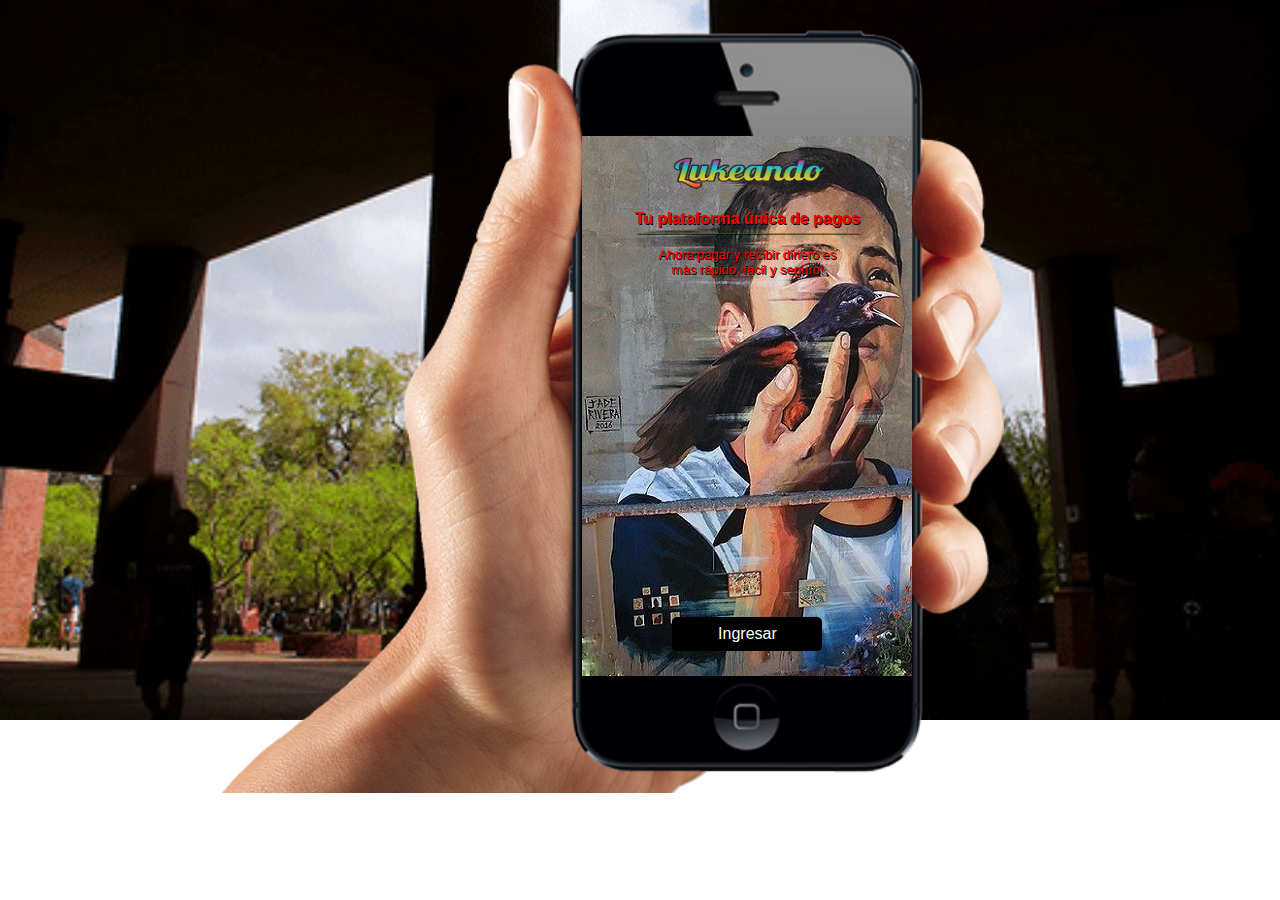
<file: src/index.html>
<!DOCTYPE html>
<html>
  <link rel="shortcut icon" type="image/x-icon" href="images/peicon.jpg">
  <head>
    <meta charset="utf-8">
    <title>Lukeando</title>
    <link rel="stylesheet" href="style.css" />
  </head>
  
  <body>
   <div id="pageCero" class="panel">
    <div id="landingPage">
      <header>
        <img src="images/lukeando_logo.png" alt="Lukeando logo" width="138" height="45;">
      </header>

      <main>
        <p class="description">Tu plataforma única de pagos<br>
        _________________________<br></p>
        <p class="message">Ahora pagar y recibir dinero es<br>
        màs rápido, fácil y seguro!</p>
      </main>

      <footer>
        <a href="typePassword.html" class="button" id="enterButton">Ingresar</a>
      </footer>
      </div>
    </div>
    
    
  </body>
</html>
</file>
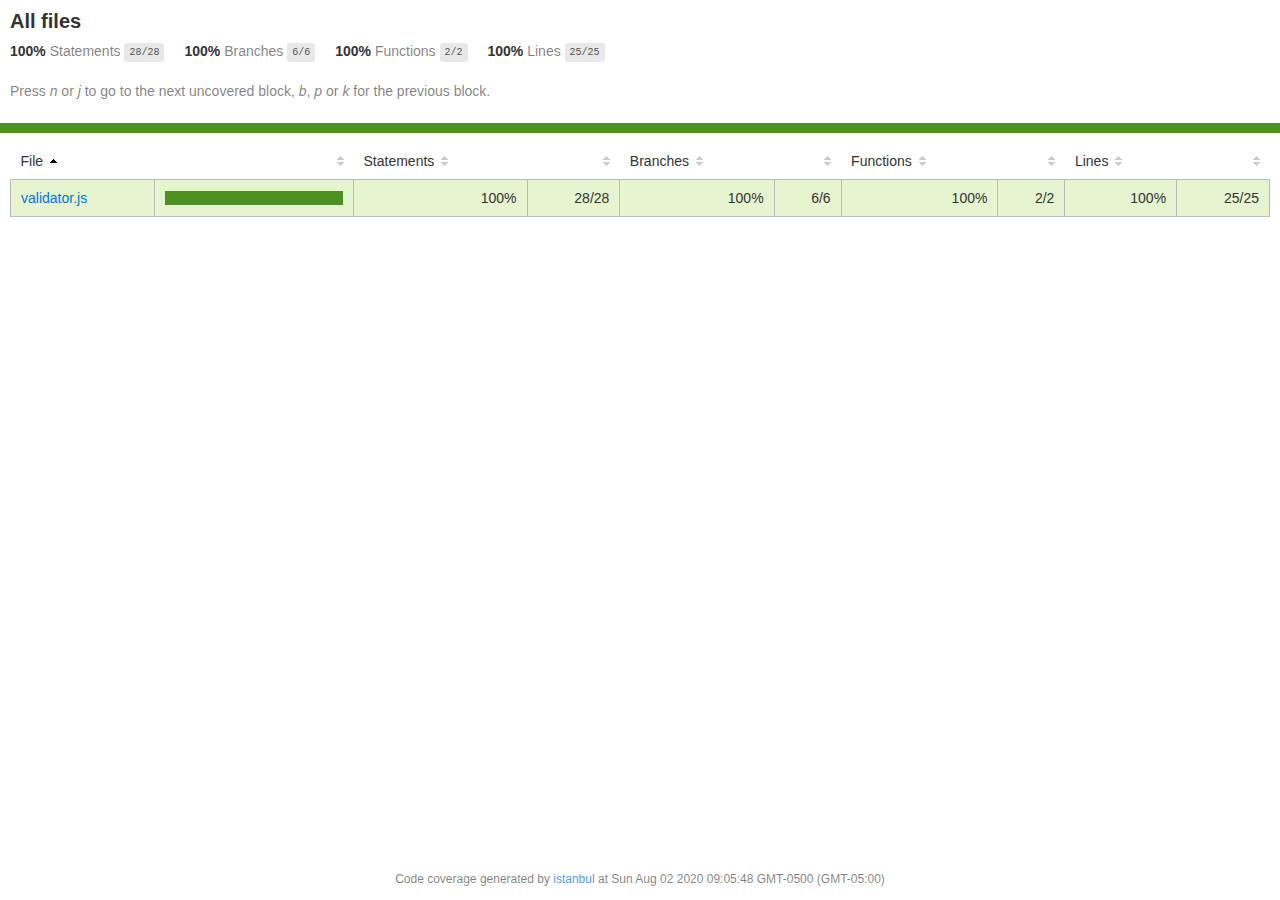
<file: coverage/lcov-report/index.html>
<!doctype html>
<html lang="en">

<head>
    <title>Code coverage report for All files</title>
    <meta charset="utf-8" />
    <link rel="stylesheet" href="prettify.css" />
    <link rel="stylesheet" href="base.css" />
    <meta name="viewport" content="width=device-width, initial-scale=1">
    <style type='text/css'>
        .coverage-summary .sorter {
            background-image: url(sort-arrow-sprite.png);
        }
    </style>
</head>
    
<body>
<div class='wrapper'>
    <div class='pad1'>
        <h1>All files</h1>
        <div class='clearfix'>
            
            <div class='fl pad1y space-right2'>
                <span class="strong">100% </span>
                <span class="quiet">Statements</span>
                <span class='fraction'>28/28</span>
            </div>
        
            
            <div class='fl pad1y space-right2'>
                <span class="strong">100% </span>
                <span class="quiet">Branches</span>
                <span class='fraction'>6/6</span>
            </div>
        
            
            <div class='fl pad1y space-right2'>
                <span class="strong">100% </span>
                <span class="quiet">Functions</span>
                <span class='fraction'>2/2</span>
            </div>
        
            
            <div class='fl pad1y space-right2'>
                <span class="strong">100% </span>
                <span class="quiet">Lines</span>
                <span class='fraction'>25/25</span>
            </div>
        
            
        </div>
        <p class="quiet">
            Press <em>n</em> or <em>j</em> to go to the next uncovered block, <em>b</em>, <em>p</em> or <em>k</em> for the previous block.
        </p>
    </div>
    <div class='status-line high'></div>
    <div class="pad1">
<table class="coverage-summary">
<thead>
<tr>
   <th data-col="file" data-fmt="html" data-html="true" class="file">File</th>
   <th data-col="pic" data-type="number" data-fmt="html" data-html="true" class="pic"></th>
   <th data-col="statements" data-type="number" data-fmt="pct" class="pct">Statements</th>
   <th data-col="statements_raw" data-type="number" data-fmt="html" class="abs"></th>
   <th data-col="branches" data-type="number" data-fmt="pct" class="pct">Branches</th>
   <th data-col="branches_raw" data-type="number" data-fmt="html" class="abs"></th>
   <th data-col="functions" data-type="number" data-fmt="pct" class="pct">Functions</th>
   <th data-col="functions_raw" data-type="number" data-fmt="html" class="abs"></th>
   <th data-col="lines" data-type="number" data-fmt="pct" class="pct">Lines</th>
   <th data-col="lines_raw" data-type="number" data-fmt="html" class="abs"></th>
</tr>
</thead>
<tbody><tr>
	<td class="file high" data-value="validator.js"><a href="validator.js.html">validator.js</a></td>
	<td data-value="100" class="pic high">
	<div class="chart"><div class="cover-fill cover-full" style="width: 100%"></div><div class="cover-empty" style="width: 0%"></div></div>
	</td>
	<td data-value="100" class="pct high">100%</td>
	<td data-value="28" class="abs high">28/28</td>
	<td data-value="100" class="pct high">100%</td>
	<td data-value="6" class="abs high">6/6</td>
	<td data-value="100" class="pct high">100%</td>
	<td data-value="2" class="abs high">2/2</td>
	<td data-value="100" class="pct high">100%</td>
	<td data-value="25" class="abs high">25/25</td>
	</tr>

</tbody>
</table>
</div>
                <div class='push'></div><!-- for sticky footer -->
            </div><!-- /wrapper -->
            <div class='footer quiet pad2 space-top1 center small'>
                Code coverage generated by
                <a href="https://istanbul.js.org/" target="_blank">istanbul</a>
                at Sun Aug 02 2020 09:05:48 GMT-0500 (GMT-05:00)
            </div>
        </div>
        <script src="prettify.js"></script>
        <script>
            window.onload = function () {
                prettyPrint();
            };
        </script>
        <script src="sorter.js"></script>
        <script src="block-navigation.js"></script>
    </body>
</html>
</file>
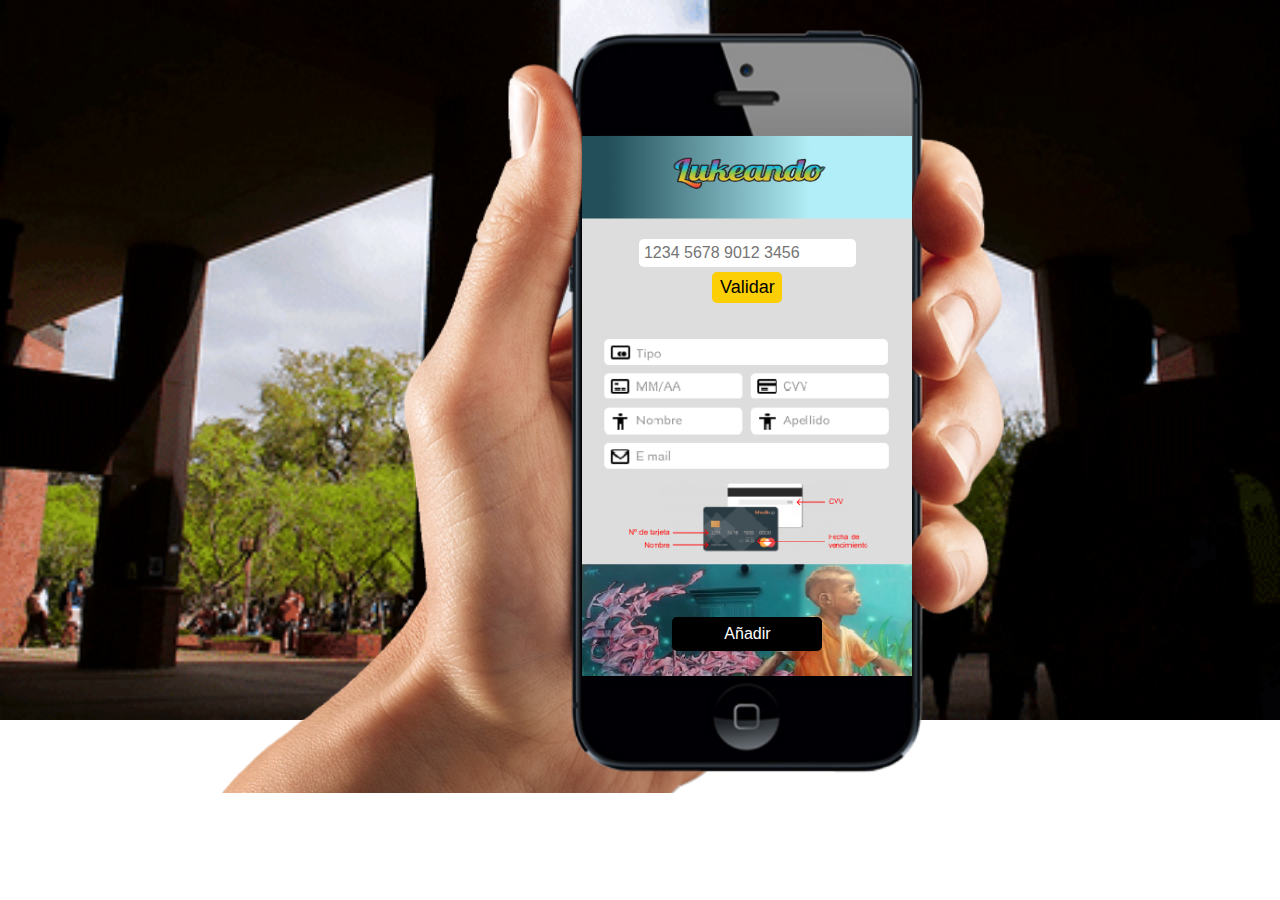
<file: src/addCard.html>
<!DOCTYPE html>
<html>
  <link rel="shortcut icon" type="image/x-icon" href="images/peicon.jpg">
  <head>
    <meta charset="utf-8">
    <title>Lukeando</title>
    <link rel="stylesheet" href="style.css" />
  </head>
  
  <body>
   <div id="pageFour" class="panel">
    <div id="addCard">
      <header>
        <img src="images/lukeando_logo.png" alt="Lukeando logo" width="138" height="45;">
      </header>

      <main>
        <div>
        <form>
          <input type="text" name= "cardNumber" id="cardNumber" placeholder="1234 5678 9012 3456">
          <button type="button" name="myBtn" id="myBtn" class="validationButton">Validar</button>
          <p id="message1" class="response"></p>
          <p id="message2" class="response"></p>
          <p id="message3" class="response"></p>
          
        </form>
        
         
         </div>
    </main>

    <footer>
        <a href="confirmData.html" class="button" id="addButton">Añadir</a>
    </footer>
    </div>
  </div>

  <script src="index.js" type="module"></script>
  </body>
</html>
</file>
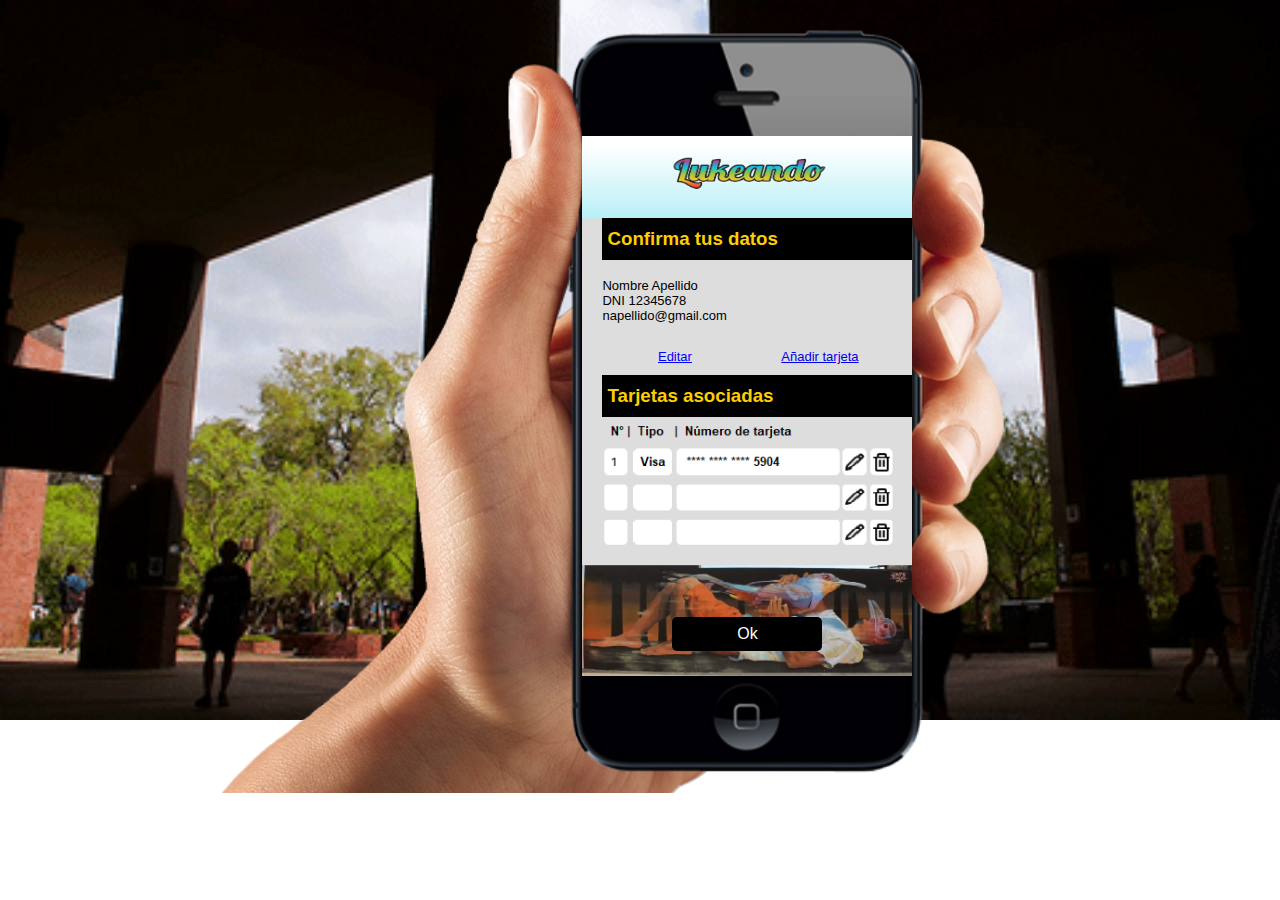
<file: src/confirmData.html>
<!DOCTYPE html>
<html>
  <link rel="shortcut icon" type="image/x-icon" href="images/peicon.jpg">
  <head>
    <meta charset="utf-8">
    <title>Lukeando</title>
    <link rel="stylesheet" href="style.css" />
  </head>
<body>
  <div id="pageThree" class="panel">
    <div id="confirmData"> 
        <header>
            <img src="images/lukeando_logo.png" alt="Lukeando logo" width="138" height="45;">
          </header>
    
        <main>
         <h3>Confirma tus datos</h3>
         <p class="personalData">Nombre Apellido<br>
         DNI 12345678<br>
         napellido@gmail.com</p>
         <div class="row">
            <div class="column1">
             <p class="notGo">Editar</p>
              </div>
              <div class="column1">
              <p class="go"><a href="addCard.html">Añadir tarjeta</a></p>
              </div>
         </div>
         <h3>Tarjetas asociadas</h3>
        </main>
    
        <footer>
            <a href="typePassword.html" class="button" id="finnishCreateAccountButton">Ok</a>    
        </footer>
          </div>
        </div>
    


</body>
</html>
</file>
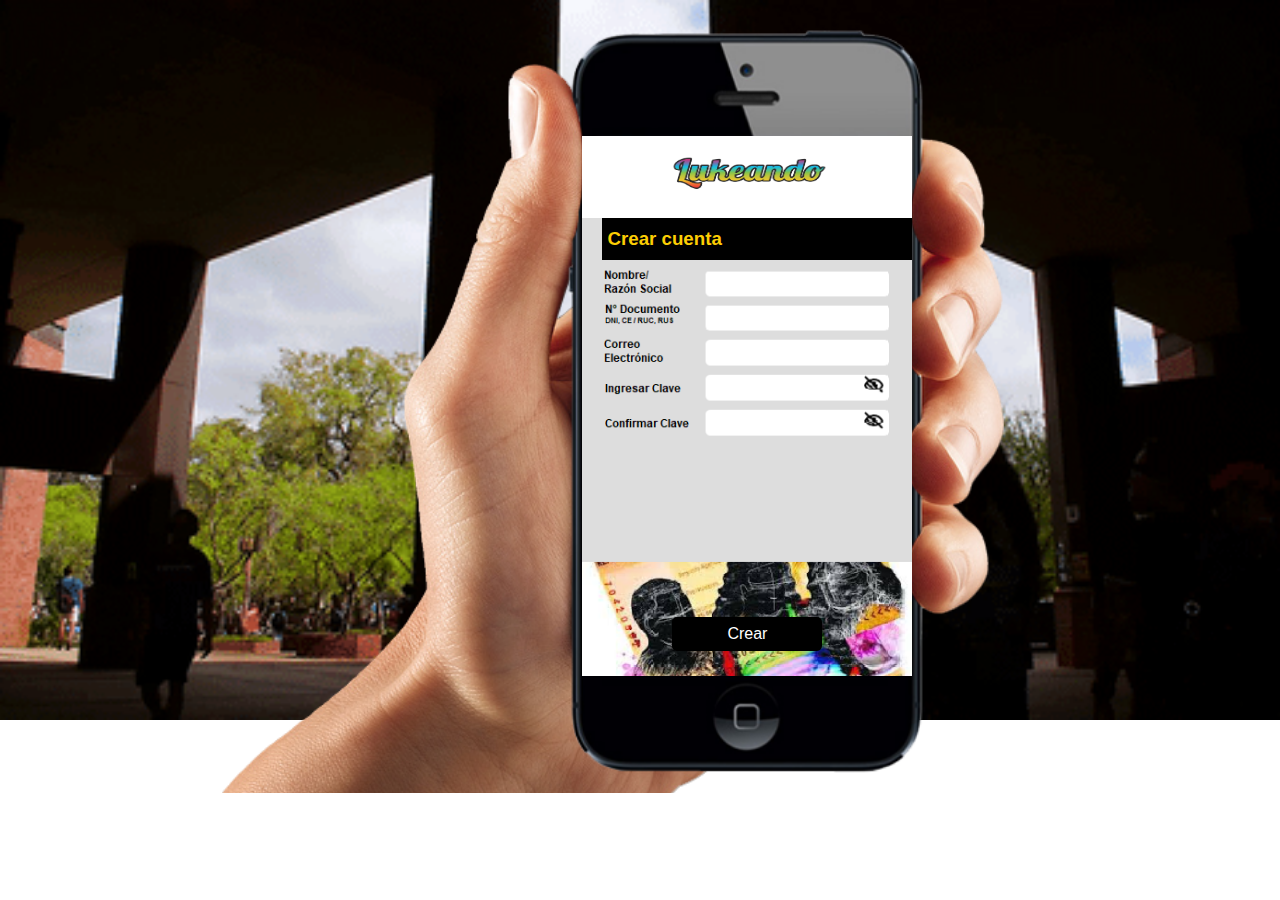
<file: src/createAccount.html>
<!DOCTYPE html>
<html>
  <link rel="shortcut icon" type="image/x-icon" href="images/peicon.jpg">
  <head>
    <meta charset="utf-8">
    <title>Lukeando</title>
    <link rel="stylesheet" href="style.css" />
  </head>
  
  <body>
<div id="pageTwo" class="panel">
    <div id="createAccount"> 
      <header>
        <img src="images/lukeando_logo.png" alt="Lukeando logo" width="138" height="45;">
      </header>

    <main>
     <h3>Crear cuenta</h3> 
      </main>
        
    <footer>
      <a href="confirmData.html" class="button" id="createButton">Crear</a>    
    </footer>
      </div>
    </div>

    
                    
    
  
</body>
</html>
</file>
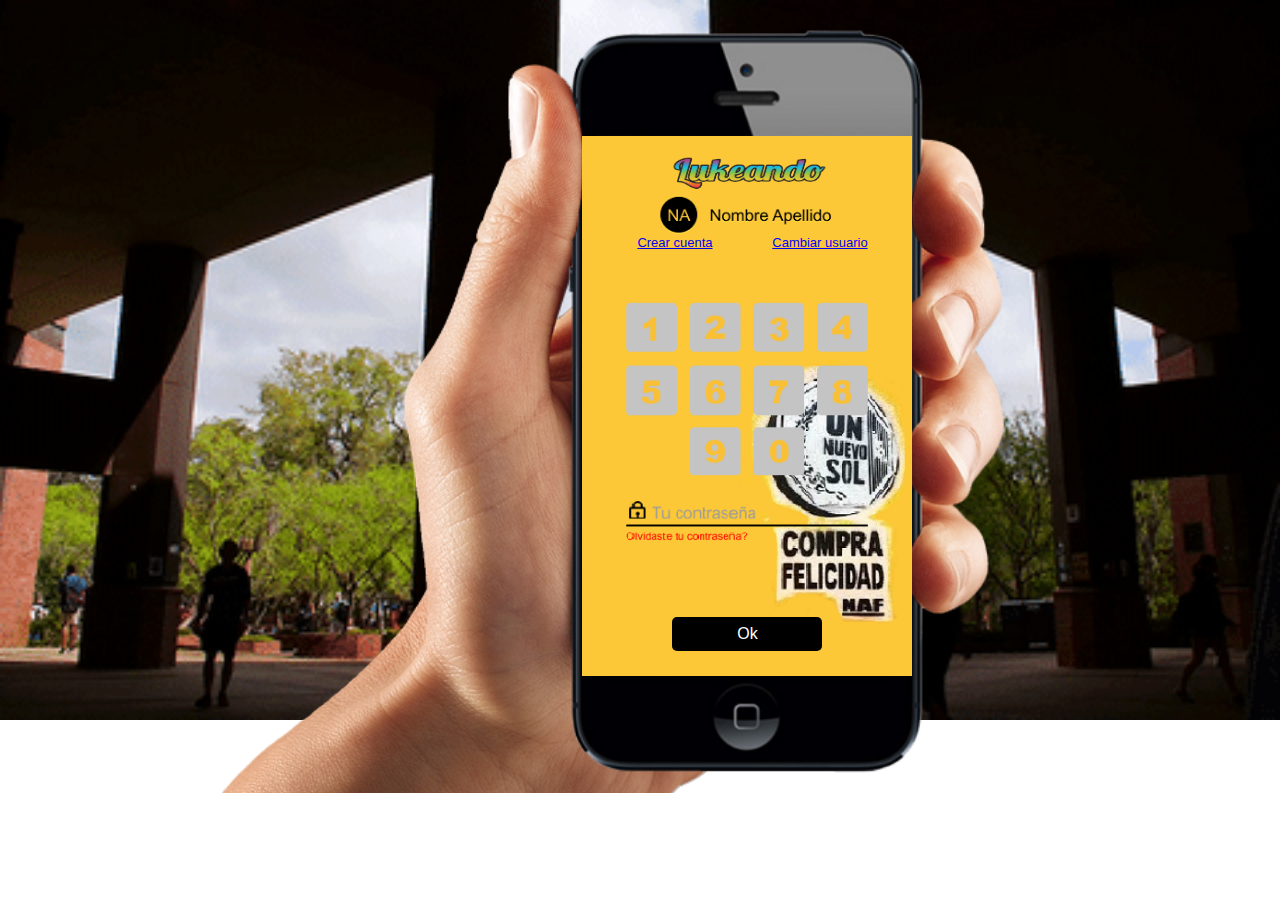
<file: src/typePassword.html>
<!DOCTYPE html>
<html>
  <link rel="shortcut icon" type="image/x-icon" href="images/peicon.jpg">
  <head>
    <meta charset="utf-8">
    <title>Lukeando</title>
    <link rel="stylesheet" href="style.css" />
  </head>
  
  <body>
  <div id="pageOne" class="panel">
    <div id="typePassword"> 
      <header>
        <img src="images/lukeando_logo.png" alt="Lukeando logo" width="138" height="45;">
      </header>
  
    <main>
      <div class="row">
        <div class="column">
          <p class="go"><a href="createAccount.html">Crear cuenta</a></p>
        </div>
        <div class="column">
          <p class="notGo">Cambiar usuario</p>
        </div>
      </div>
      </main>
        
    <footer>
        <a href="selectOperation.html" class="button" id="operationButton">Ok</a>    
    </footer>
      </div>
    </div>
 
    
  </body>
</html>
</file>
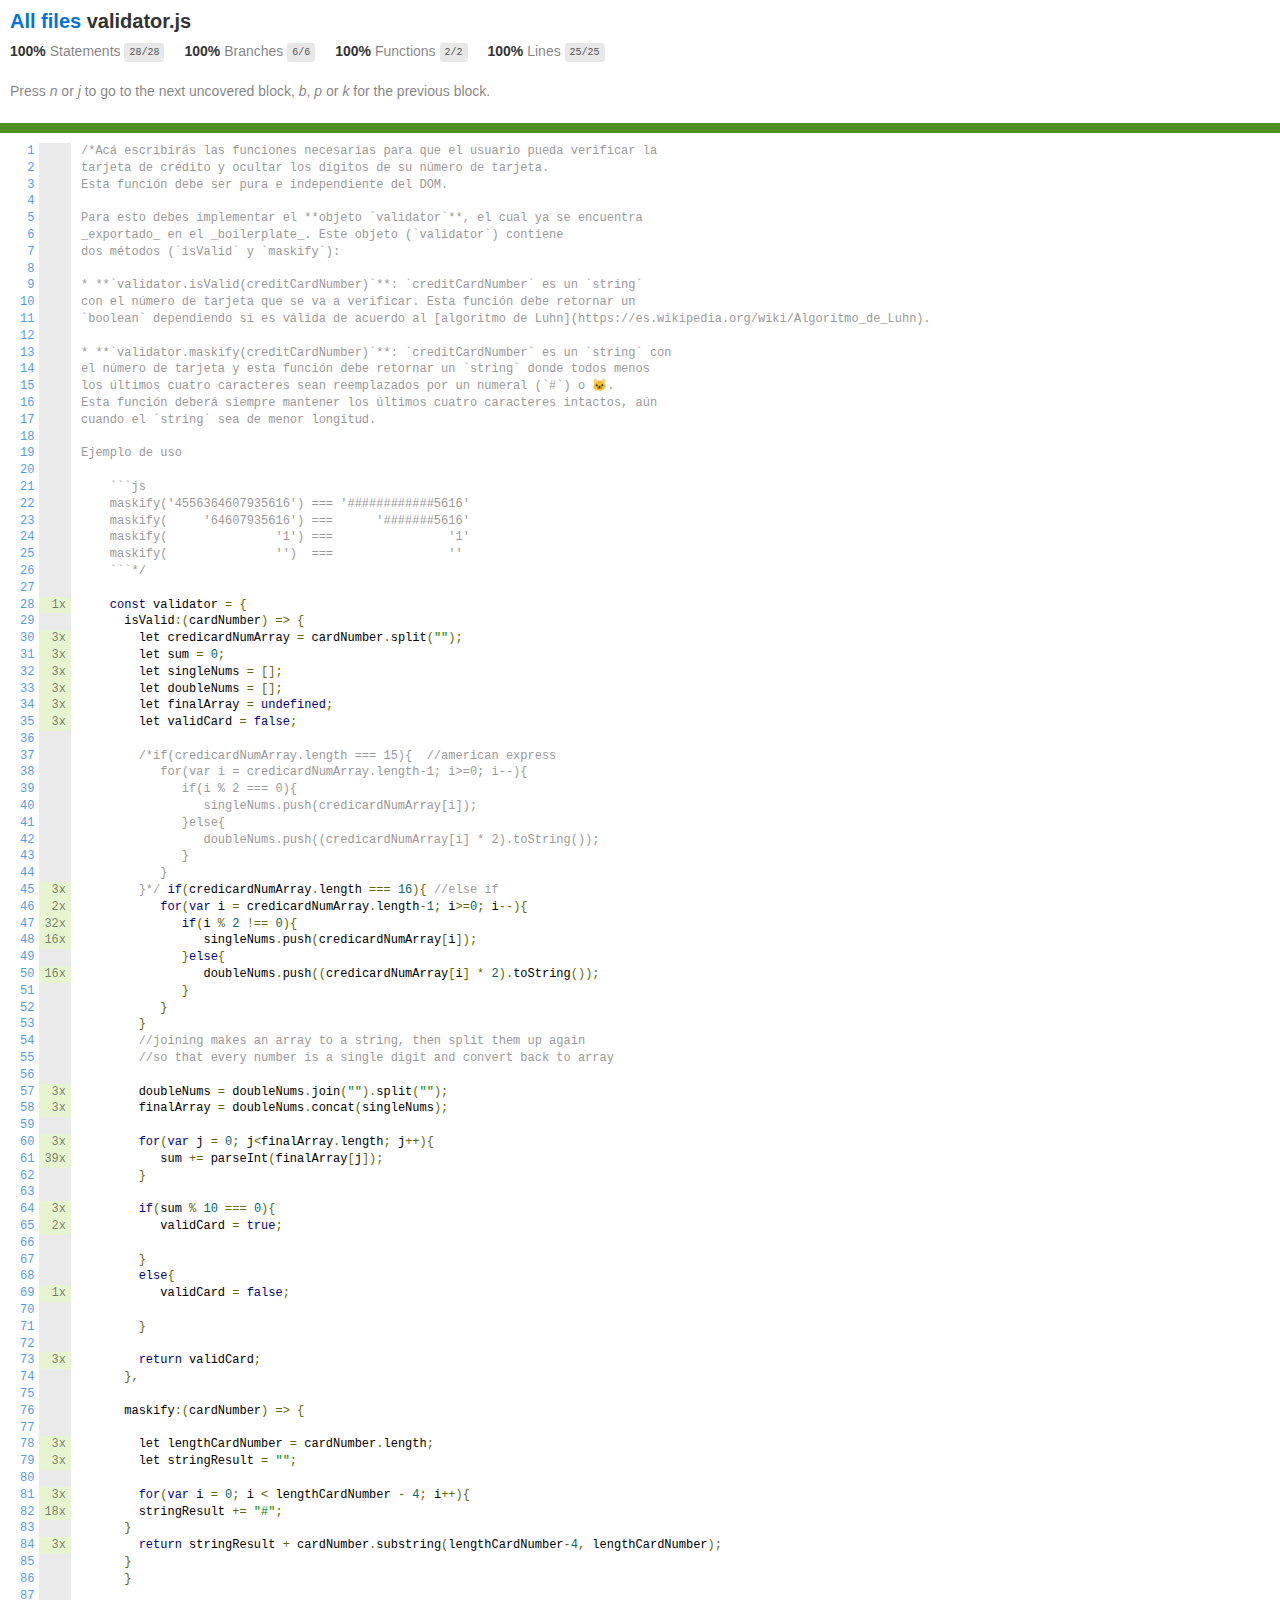
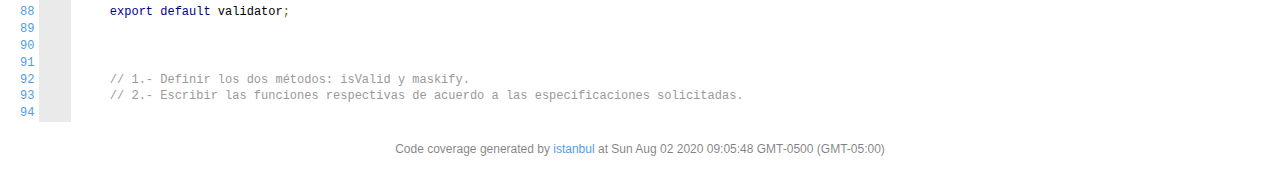
<file: coverage/lcov-report/validator.js.html>
<!doctype html>
<html lang="en">

<head>
    <title>Code coverage report for validator.js</title>
    <meta charset="utf-8" />
    <link rel="stylesheet" href="prettify.css" />
    <link rel="stylesheet" href="base.css" />
    <meta name="viewport" content="width=device-width, initial-scale=1">
    <style type='text/css'>
        .coverage-summary .sorter {
            background-image: url(sort-arrow-sprite.png);
        }
    </style>
</head>
    
<body>
<div class='wrapper'>
    <div class='pad1'>
        <h1><a href="index.html">All files</a> validator.js</h1>
        <div class='clearfix'>
            
            <div class='fl pad1y space-right2'>
                <span class="strong">100% </span>
                <span class="quiet">Statements</span>
                <span class='fraction'>28/28</span>
            </div>
        
            
            <div class='fl pad1y space-right2'>
                <span class="strong">100% </span>
                <span class="quiet">Branches</span>
                <span class='fraction'>6/6</span>
            </div>
        
            
            <div class='fl pad1y space-right2'>
                <span class="strong">100% </span>
                <span class="quiet">Functions</span>
                <span class='fraction'>2/2</span>
            </div>
        
            
            <div class='fl pad1y space-right2'>
                <span class="strong">100% </span>
                <span class="quiet">Lines</span>
                <span class='fraction'>25/25</span>
            </div>
        
            
        </div>
        <p class="quiet">
            Press <em>n</em> or <em>j</em> to go to the next uncovered block, <em>b</em>, <em>p</em> or <em>k</em> for the previous block.
        </p>
    </div>
    <div class='status-line high'></div>
    <pre><table class="coverage">
<tr><td class="line-count quiet"><a name='L1'></a><a href='#L1'>1</a>
<a name='L2'></a><a href='#L2'>2</a>
<a name='L3'></a><a href='#L3'>3</a>
<a name='L4'></a><a href='#L4'>4</a>
<a name='L5'></a><a href='#L5'>5</a>
<a name='L6'></a><a href='#L6'>6</a>
<a name='L7'></a><a href='#L7'>7</a>
<a name='L8'></a><a href='#L8'>8</a>
<a name='L9'></a><a href='#L9'>9</a>
<a name='L10'></a><a href='#L10'>10</a>
<a name='L11'></a><a href='#L11'>11</a>
<a name='L12'></a><a href='#L12'>12</a>
<a name='L13'></a><a href='#L13'>13</a>
<a name='L14'></a><a href='#L14'>14</a>
<a name='L15'></a><a href='#L15'>15</a>
<a name='L16'></a><a href='#L16'>16</a>
<a name='L17'></a><a href='#L17'>17</a>
<a name='L18'></a><a href='#L18'>18</a>
<a name='L19'></a><a href='#L19'>19</a>
<a name='L20'></a><a href='#L20'>20</a>
<a name='L21'></a><a href='#L21'>21</a>
<a name='L22'></a><a href='#L22'>22</a>
<a name='L23'></a><a href='#L23'>23</a>
<a name='L24'></a><a href='#L24'>24</a>
<a name='L25'></a><a href='#L25'>25</a>
<a name='L26'></a><a href='#L26'>26</a>
<a name='L27'></a><a href='#L27'>27</a>
<a name='L28'></a><a href='#L28'>28</a>
<a name='L29'></a><a href='#L29'>29</a>
<a name='L30'></a><a href='#L30'>30</a>
<a name='L31'></a><a href='#L31'>31</a>
<a name='L32'></a><a href='#L32'>32</a>
<a name='L33'></a><a href='#L33'>33</a>
<a name='L34'></a><a href='#L34'>34</a>
<a name='L35'></a><a href='#L35'>35</a>
<a name='L36'></a><a href='#L36'>36</a>
<a name='L37'></a><a href='#L37'>37</a>
<a name='L38'></a><a href='#L38'>38</a>
<a name='L39'></a><a href='#L39'>39</a>
<a name='L40'></a><a href='#L40'>40</a>
<a name='L41'></a><a href='#L41'>41</a>
<a name='L42'></a><a href='#L42'>42</a>
<a name='L43'></a><a href='#L43'>43</a>
<a name='L44'></a><a href='#L44'>44</a>
<a name='L45'></a><a href='#L45'>45</a>
<a name='L46'></a><a href='#L46'>46</a>
<a name='L47'></a><a href='#L47'>47</a>
<a name='L48'></a><a href='#L48'>48</a>
<a name='L49'></a><a href='#L49'>49</a>
<a name='L50'></a><a href='#L50'>50</a>
<a name='L51'></a><a href='#L51'>51</a>
<a name='L52'></a><a href='#L52'>52</a>
<a name='L53'></a><a href='#L53'>53</a>
<a name='L54'></a><a href='#L54'>54</a>
<a name='L55'></a><a href='#L55'>55</a>
<a name='L56'></a><a href='#L56'>56</a>
<a name='L57'></a><a href='#L57'>57</a>
<a name='L58'></a><a href='#L58'>58</a>
<a name='L59'></a><a href='#L59'>59</a>
<a name='L60'></a><a href='#L60'>60</a>
<a name='L61'></a><a href='#L61'>61</a>
<a name='L62'></a><a href='#L62'>62</a>
<a name='L63'></a><a href='#L63'>63</a>
<a name='L64'></a><a href='#L64'>64</a>
<a name='L65'></a><a href='#L65'>65</a>
<a name='L66'></a><a href='#L66'>66</a>
<a name='L67'></a><a href='#L67'>67</a>
<a name='L68'></a><a href='#L68'>68</a>
<a name='L69'></a><a href='#L69'>69</a>
<a name='L70'></a><a href='#L70'>70</a>
<a name='L71'></a><a href='#L71'>71</a>
<a name='L72'></a><a href='#L72'>72</a>
<a name='L73'></a><a href='#L73'>73</a>
<a name='L74'></a><a href='#L74'>74</a>
<a name='L75'></a><a href='#L75'>75</a>
<a name='L76'></a><a href='#L76'>76</a>
<a name='L77'></a><a href='#L77'>77</a>
<a name='L78'></a><a href='#L78'>78</a>
<a name='L79'></a><a href='#L79'>79</a>
<a name='L80'></a><a href='#L80'>80</a>
<a name='L81'></a><a href='#L81'>81</a>
<a name='L82'></a><a href='#L82'>82</a>
<a name='L83'></a><a href='#L83'>83</a>
<a name='L84'></a><a href='#L84'>84</a>
<a name='L85'></a><a href='#L85'>85</a>
<a name='L86'></a><a href='#L86'>86</a>
<a name='L87'></a><a href='#L87'>87</a>
<a name='L88'></a><a href='#L88'>88</a>
<a name='L89'></a><a href='#L89'>89</a>
<a name='L90'></a><a href='#L90'>90</a>
<a name='L91'></a><a href='#L91'>91</a>
<a name='L92'></a><a href='#L92'>92</a>
<a name='L93'></a><a href='#L93'>93</a>
<a name='L94'></a><a href='#L94'>94</a></td><td class="line-coverage quiet"><span class="cline-any cline-neutral">&nbsp;</span>
<span class="cline-any cline-neutral">&nbsp;</span>
<span class="cline-any cline-neutral">&nbsp;</span>
<span class="cline-any cline-neutral">&nbsp;</span>
<span class="cline-any cline-neutral">&nbsp;</span>
<span class="cline-any cline-neutral">&nbsp;</span>
<span class="cline-any cline-neutral">&nbsp;</span>
<span class="cline-any cline-neutral">&nbsp;</span>
<span class="cline-any cline-neutral">&nbsp;</span>
<span class="cline-any cline-neutral">&nbsp;</span>
<span class="cline-any cline-neutral">&nbsp;</span>
<span class="cline-any cline-neutral">&nbsp;</span>
<span class="cline-any cline-neutral">&nbsp;</span>
<span class="cline-any cline-neutral">&nbsp;</span>
<span class="cline-any cline-neutral">&nbsp;</span>
<span class="cline-any cline-neutral">&nbsp;</span>
<span class="cline-any cline-neutral">&nbsp;</span>
<span class="cline-any cline-neutral">&nbsp;</span>
<span class="cline-any cline-neutral">&nbsp;</span>
<span class="cline-any cline-neutral">&nbsp;</span>
<span class="cline-any cline-neutral">&nbsp;</span>
<span class="cline-any cline-neutral">&nbsp;</span>
<span class="cline-any cline-neutral">&nbsp;</span>
<span class="cline-any cline-neutral">&nbsp;</span>
<span class="cline-any cline-neutral">&nbsp;</span>
<span class="cline-any cline-neutral">&nbsp;</span>
<span class="cline-any cline-neutral">&nbsp;</span>
<span class="cline-any cline-yes">1x</span>
<span class="cline-any cline-neutral">&nbsp;</span>
<span class="cline-any cline-yes">3x</span>
<span class="cline-any cline-yes">3x</span>
<span class="cline-any cline-yes">3x</span>
<span class="cline-any cline-yes">3x</span>
<span class="cline-any cline-yes">3x</span>
<span class="cline-any cline-yes">3x</span>
<span class="cline-any cline-neutral">&nbsp;</span>
<span class="cline-any cline-neutral">&nbsp;</span>
<span class="cline-any cline-neutral">&nbsp;</span>
<span class="cline-any cline-neutral">&nbsp;</span>
<span class="cline-any cline-neutral">&nbsp;</span>
<span class="cline-any cline-neutral">&nbsp;</span>
<span class="cline-any cline-neutral">&nbsp;</span>
<span class="cline-any cline-neutral">&nbsp;</span>
<span class="cline-any cline-neutral">&nbsp;</span>
<span class="cline-any cline-yes">3x</span>
<span class="cline-any cline-yes">2x</span>
<span class="cline-any cline-yes">32x</span>
<span class="cline-any cline-yes">16x</span>
<span class="cline-any cline-neutral">&nbsp;</span>
<span class="cline-any cline-yes">16x</span>
<span class="cline-any cline-neutral">&nbsp;</span>
<span class="cline-any cline-neutral">&nbsp;</span>
<span class="cline-any cline-neutral">&nbsp;</span>
<span class="cline-any cline-neutral">&nbsp;</span>
<span class="cline-any cline-neutral">&nbsp;</span>
<span class="cline-any cline-neutral">&nbsp;</span>
<span class="cline-any cline-yes">3x</span>
<span class="cline-any cline-yes">3x</span>
<span class="cline-any cline-neutral">&nbsp;</span>
<span class="cline-any cline-yes">3x</span>
<span class="cline-any cline-yes">39x</span>
<span class="cline-any cline-neutral">&nbsp;</span>
<span class="cline-any cline-neutral">&nbsp;</span>
<span class="cline-any cline-yes">3x</span>
<span class="cline-any cline-yes">2x</span>
<span class="cline-any cline-neutral">&nbsp;</span>
<span class="cline-any cline-neutral">&nbsp;</span>
<span class="cline-any cline-neutral">&nbsp;</span>
<span class="cline-any cline-yes">1x</span>
<span class="cline-any cline-neutral">&nbsp;</span>
<span class="cline-any cline-neutral">&nbsp;</span>
<span class="cline-any cline-neutral">&nbsp;</span>
<span class="cline-any cline-yes">3x</span>
<span class="cline-any cline-neutral">&nbsp;</span>
<span class="cline-any cline-neutral">&nbsp;</span>
<span class="cline-any cline-neutral">&nbsp;</span>
<span class="cline-any cline-neutral">&nbsp;</span>
<span class="cline-any cline-yes">3x</span>
<span class="cline-any cline-yes">3x</span>
<span class="cline-any cline-neutral">&nbsp;</span>
<span class="cline-any cline-yes">3x</span>
<span class="cline-any cline-yes">18x</span>
<span class="cline-any cline-neutral">&nbsp;</span>
<span class="cline-any cline-yes">3x</span>
<span class="cline-any cline-neutral">&nbsp;</span>
<span class="cline-any cline-neutral">&nbsp;</span>
<span class="cline-any cline-neutral">&nbsp;</span>
<span class="cline-any cline-neutral">&nbsp;</span>
<span class="cline-any cline-neutral">&nbsp;</span>
<span class="cline-any cline-neutral">&nbsp;</span>
<span class="cline-any cline-neutral">&nbsp;</span>
<span class="cline-any cline-neutral">&nbsp;</span>
<span class="cline-any cline-neutral">&nbsp;</span>
<span class="cline-any cline-neutral">&nbsp;</span></td><td class="text"><pre class="prettyprint lang-js">/*Acá escribirás las funciones necesarias para que el usuario pueda verificar la
tarjeta de crédito y ocultar los dígitos de su número de tarjeta.
Esta función debe ser pura e independiente del DOM.
&nbsp;
Para esto debes implementar el **objeto `validator`**, el cual ya se encuentra
_exportado_ en el _boilerplate_. Este objeto (`validator`) contiene
dos métodos (`isValid` y `maskify`):
&nbsp;
* **`validator.isValid(creditCardNumber)`**: `creditCardNumber` es un `string`
con el número de tarjeta que se va a verificar. Esta función debe retornar un
`boolean` dependiendo si es válida de acuerdo al [algoritmo de Luhn](https://es.wikipedia.org/wiki/Algoritmo_de_Luhn).
&nbsp;
* **`validator.maskify(creditCardNumber)`**: `creditCardNumber` es un `string` con
el número de tarjeta y esta función debe retornar un `string` donde todos menos
los últimos cuatro caracteres sean reemplazados por un numeral (`#`) o 🐱.
Esta función deberá siempre mantener los últimos cuatro caracteres intactos, aún
cuando el `string` sea de menor longitud.
&nbsp;
Ejemplo de uso
&nbsp;
    ```js
    maskify('4556364607935616') === '############5616'
    maskify(     '64607935616') ===      '#######5616'
    maskify(               '1') ===                '1'
    maskify(               '')  ===                ''
    ```*/
&nbsp;
    const validator = {
      isValid:(cardNumber) =&gt; {
        let credicardNumArray = cardNumber.split("");
        let sum = 0;
        let singleNums = [];
        let doubleNums = [];
        let finalArray = undefined;
        let validCard = false;
              
        /*if(credicardNumArray.length === 15){  //american express
           for(var i = credicardNumArray.length-1; i&gt;=0; i--){
              if(i % 2 === 0){
                 singleNums.push(credicardNumArray[i]);
              }else{
                 doubleNums.push((credicardNumArray[i] * 2).toString());
              }
           }
        }*/ if(credicardNumArray.length === 16){ //else if
           for(var i = credicardNumArray.length-1; i&gt;=0; i--){
              if(i % 2 !== 0){
                 singleNums.push(credicardNumArray[i]);
              }else{
                 doubleNums.push((credicardNumArray[i] * 2).toString());
              }
           }
        }
        //joining makes an array to a string, then split them up again
        //so that every number is a single digit and convert back to array
    
        doubleNums = doubleNums.join("").split("");
        finalArray = doubleNums.concat(singleNums);
    
        for(var j = 0; j&lt;finalArray.length; j++){
           sum += parseInt(finalArray[j]);
        }
    
        if(sum % 10 === 0){
           validCard = true;
           
        }
        else{
           validCard = false;
           
        }
                
        return validCard;
      },
    
      maskify:(cardNumber) =&gt; {
        
        let lengthCardNumber = cardNumber.length;
        let stringResult = "";
              
        for(var i = 0; i &lt; lengthCardNumber - 4; i++){
        stringResult += "#";  
      }
        return stringResult + cardNumber.substring(lengthCardNumber-4, lengthCardNumber);
      }
      } 
             
    export default validator;
      
    
&nbsp;
    // 1.- Definir los dos métodos: isValid y maskify.
    // 2.- Escribir las funciones respectivas de acuerdo a las especificaciones solicitadas.
  </pre></td></tr></table></pre>

                <div class='push'></div><!-- for sticky footer -->
            </div><!-- /wrapper -->
            <div class='footer quiet pad2 space-top1 center small'>
                Code coverage generated by
                <a href="https://istanbul.js.org/" target="_blank">istanbul</a>
                at Sun Aug 02 2020 09:05:48 GMT-0500 (GMT-05:00)
            </div>
        </div>
        <script src="prettify.js"></script>
        <script>
            window.onload = function () {
                prettyPrint();
            };
        </script>
        <script src="sorter.js"></script>
        <script src="block-navigation.js"></script>
    </body>
</html>
</file>
<file: src/style.css>
body {
    background-image:url(images/background.gif);
    font-family: "Arial", Helvetica, sans-serif;
    background-repeat: no-repeat;
    background-size: 100%;
    color: black;
}

h3 {
  background-color: black;
  color: rgb(252, 206, 4);
  padding-top: 10px;
  padding-left: 5px;
  padding-bottom: 10px;
  text-align: left;
  width: 310px; 
  margin-left: 0; 
}

.description {
  color: red;
  font-size: medium; 
  font-weight:bold;
  text-shadow: 1px 1px black;
  line-height: 0.5;
}

.message {
  color: red;
  font-size: small; 
  text-shadow: 1px 1px black;
}

.go {
  
  font-size: small;
}

.notGo {
  color: blue;
  font-size: small;
  text-decoration: underline;
}

.personalData {
    font-size: small;
    text-align: left;
}

header {
  width: 290px;      
  height: 50px; 
  margin-top: 0px;
  vertical-align: middle;
  text-align: center;
  margin-left: auto; 
  margin-right: auto;
  margin-bottom: 0px;
  position: relative;
  background-image:url();
  background-size: cover;
   
}

main {
  border: 0px;
  width: 290px;      
  height: 400px; 
  font:arial;
  color:black;
  margin-top: 0px; 
  margin-left: auto; 
  margin-right: auto;
  margin-bottom: 0px;
  padding:0%;
  background-image:url();
  background-size: cover;
 
}

footer {
  width: 290px;      
  height: 120px; 
  padding-top: 70px;
  vertical-align: middle;
  text-align: center;
  margin-left: auto; 
  margin-right: auto;
  position: relative;
  background-image:url();
  background-size: cover;
 
}

.button {
  background-color: black;
  border: none;
  color: white;
  padding: 8px 30px;
  text-align: center;
  text-decoration: none;
  display: inline-block;
  font-size: medium;
  margin: 5px 5px;
  cursor: pointer;
  border-radius: 5px;
  width: 150px;
  
}
    
img{
  max-width: 100%;
  max-height: 100%;
  display: block;
  margin: auto;
  position: absolute;
   top: 50%;
   left: 50%;
   width: 165.6px;
   height: 54px;
   margin-top: -27px; /* Half the height */
   margin-left: -82.8px; /* Half the width */
}

.panel {
  width: 905px;     
  height: 785px;
  margin-top: 0%; 
  margin-left: 12.5%; 
  background-image:url(images/phone2.png);
  background-size: 93%;
  background-repeat: no-repeat;
  display: flex;
  padding: 0px;
  align-items: center;
  justify-content: center;
  flex-direction: column;
}

* {
  box-sizing: border-box;
}

/* Create two equal columns that floats next to each other */
.column {
  float: left;
  width: 50%;
  padding: 23px;
  height: 306px; 
}
.column1 {
  float: left;
  width: 50%;
  padding: 0px;
  height: 20px; 
}

/* Clear floats after the columns */
.row:after {
  content: "";
  display: table;
  clear: both;
}

#landingPage{
  font:arial;
  color:red;
  text-align: center;
  width: 330px;     
  height: 540px;
  margin-top: 1.2%; 
  margin-left: 28.5%; 
  background-image:url(images/jade_rivera2.jpg);
  background-size: cover;
  display: flex;
  padding: 20px;
  align-items: center;
  justify-content: center;
  flex-direction: column;
  
}

#typePassword{
  font:arial;
  color:black;
  text-align: center;
  width: 330px;     
  height: 540px;
  margin-top: 1.2%; 
  margin-left: 28.5%; 
  background-image:url(images/fondo_pageOne.png);
  background-size: cover;
  display: flex;
  padding: 20px;
  align-items: center;
  justify-content: center;
  flex-direction: column;
}

#createAccount{
  font:arial;
  color:black;
  text-align: center;
  width: 330px;     
  height: 540px;
  margin-top: 1.2%; 
  margin-left: 28.5%; 
  background-image:url(images/fondo_pageTwo.png);
  background-size: cover;
  display: flex;
  padding: 20px;
  align-items: center;
  justify-content: center;
  flex-direction: column;
}

#confirmData{
  font:arial;
  color:black;
  text-align: center;
  width: 330px;     
  height: 540px;
  margin-top: 1.2%; 
  margin-left: 28.5%; 
  background-image:url(images/fondo_pageThree.png);
  background-size: cover;
  display: flex;
  padding: 20px;
  align-items: center;
  justify-content: center;
  flex-direction: column;
}

#addCard{
  font:arial;
  color:black;
  text-align: center;
  width: 330px;     
  height: 540px;
  margin-top: 1.2%; 
  margin-left: 28.5%; 
  background-image:url(images/fondo_pageFour.png);
  background-size: cover;
  display: flex;
  padding: 20px;
  align-items: center;
  justify-content: center;
  flex-direction: column;
}

form {
  margin-top: 40px;
  box-sizing: border-box;
}

button, input, select, textarea {
  font-family: inherit;
  font-size: medium;
  border: none;
  border-radius: 5px;
  padding: 5px;
}

.validationButton {
  background-color: rgb(252, 206, 4);
  display: inline-block;
  text-align: center;
  font-family: inherit;
  font-size: large;
  margin: 5px 5px;
  cursor: pointer;
  width: 70px;
}

.response {
  width: 290px;      
  height: 50px; 
  margin-top: 10px;
  vertical-align: middle;
  text-align: left;
  font-family: inherit;
  font-size: medium;
  margin-left: auto; 
  margin-right: auto;
  margin-bottom: 0px;
  position: relative;
     
}
</file>
<file: coverage/lcov-report/prettify.css>
.pln{color:#000}@media screen{.str{color:#080}.kwd{color:#008}.com{color:#800}.typ{color:#606}.lit{color:#066}.pun,.opn,.clo{color:#660}.tag{color:#008}.atn{color:#606}.atv{color:#080}.dec,.var{color:#606}.fun{color:red}}@media print,projection{.str{color:#060}.kwd{color:#006;font-weight:bold}.com{color:#600;font-style:italic}.typ{color:#404;font-weight:bold}.lit{color:#044}.pun,.opn,.clo{color:#440}.tag{color:#006;font-weight:bold}.atn{color:#404}.atv{color:#060}}pre.prettyprint{padding:2px;border:1px solid #888}ol.linenums{margin-top:0;margin-bottom:0}li.L0,li.L1,li.L2,li.L3,li.L5,li.L6,li.L7,li.L8{list-style-type:none}li.L1,li.L3,li.L5,li.L7,li.L9{background:#eee}
</file>
<file: coverage/lcov-report/base.css>
body, html {
  margin:0; padding: 0;
  height: 100%;
}
body {
    font-family: Helvetica Neue, Helvetica, Arial;
    font-size: 14px;
    color:#333;
}
.small { font-size: 12px; }
*, *:after, *:before {
  -webkit-box-sizing:border-box;
     -moz-box-sizing:border-box;
          box-sizing:border-box;
  }
h1 { font-size: 20px; margin: 0;}
h2 { font-size: 14px; }
pre {
    font: 12px/1.4 Consolas, "Liberation Mono", Menlo, Courier, monospace;
    margin: 0;
    padding: 0;
    -moz-tab-size: 2;
    -o-tab-size:  2;
    tab-size: 2;
}
a { color:#0074D9; text-decoration:none; }
a:hover { text-decoration:underline; }
.strong { font-weight: bold; }
.space-top1 { padding: 10px 0 0 0; }
.pad2y { padding: 20px 0; }
.pad1y { padding: 10px 0; }
.pad2x { padding: 0 20px; }
.pad2 { padding: 20px; }
.pad1 { padding: 10px; }
.space-left2 { padding-left:55px; }
.space-right2 { padding-right:20px; }
.center { text-align:center; }
.clearfix { display:block; }
.clearfix:after {
  content:'';
  display:block;
  height:0;
  clear:both;
  visibility:hidden;
  }
.fl { float: left; }
@media only screen and (max-width:640px) {
  .col3 { width:100%; max-width:100%; }
  .hide-mobile { display:none!important; }
}

.quiet {
  color: #7f7f7f;
  color: rgba(0,0,0,0.5);
}
.quiet a { opacity: 0.7; }

.fraction {
  font-family: Consolas, 'Liberation Mono', Menlo, Courier, monospace;
  font-size: 10px;
  color: #555;
  background: #E8E8E8;
  padding: 4px 5px;
  border-radius: 3px;
  vertical-align: middle;
}

div.path a:link, div.path a:visited { color: #333; }
table.coverage {
  border-collapse: collapse;
  margin: 10px 0 0 0;
  padding: 0;
}

table.coverage td {
  margin: 0;
  padding: 0;
  vertical-align: top;
}
table.coverage td.line-count {
    text-align: right;
    padding: 0 5px 0 20px;
}
table.coverage td.line-coverage {
    text-align: right;
    padding-right: 10px;
    min-width:20px;
}

table.coverage td span.cline-any {
    display: inline-block;
    padding: 0 5px;
    width: 100%;
}
.missing-if-branch {
    display: inline-block;
    margin-right: 5px;
    border-radius: 3px;
    position: relative;
    padding: 0 4px;
    background: #333;
    color: yellow;
}

.skip-if-branch {
    display: none;
    margin-right: 10px;
    position: relative;
    padding: 0 4px;
    background: #ccc;
    color: white;
}
.missing-if-branch .typ, .skip-if-branch .typ {
    color: inherit !important;
}
.coverage-summary {
  border-collapse: collapse;
  width: 100%;
}
.coverage-summary tr { border-bottom: 1px solid #bbb; }
.keyline-all { border: 1px solid #ddd; }
.coverage-summary td, .coverage-summary th { padding: 10px; }
.coverage-summary tbody { border: 1px solid #bbb; }
.coverage-summary td { border-right: 1px solid #bbb; }
.coverage-summary td:last-child { border-right: none; }
.coverage-summary th {
  text-align: left;
  font-weight: normal;
  white-space: nowrap;
}
.coverage-summary th.file { border-right: none !important; }
.coverage-summary th.pct { }
.coverage-summary th.pic,
.coverage-summary th.abs,
.coverage-summary td.pct,
.coverage-summary td.abs { text-align: right; }
.coverage-summary td.file { white-space: nowrap;  }
.coverage-summary td.pic { min-width: 120px !important;  }
.coverage-summary tfoot td { }

.coverage-summary .sorter {
    height: 10px;
    width: 7px;
    display: inline-block;
    margin-left: 0.5em;
    background: url(sort-arrow-sprite.png) no-repeat scroll 0 0 transparent;
}
.coverage-summary .sorted .sorter {
    background-position: 0 -20px;
}
.coverage-summary .sorted-desc .sorter {
    background-position: 0 -10px;
}
.status-line {  height: 10px; }
/* yellow */
.cbranch-no { background: yellow !important; color: #111; }
/* dark red */
.red.solid, .status-line.low, .low .cover-fill { background:#C21F39 }
.low .chart { border:1px solid #C21F39 }
.highlighted,
.highlighted .cstat-no, .highlighted .fstat-no, .highlighted .cbranch-no{
  background: #C21F39 !important;
}
/* medium red */
.cstat-no, .fstat-no, .cbranch-no, .cbranch-no { background:#F6C6CE }
/* light red */
.low, .cline-no { background:#FCE1E5 }
/* light green */
.high, .cline-yes { background:rgb(230,245,208) }
/* medium green */
.cstat-yes { background:rgb(161,215,106) }
/* dark green */
.status-line.high, .high .cover-fill { background:rgb(77,146,33) }
.high .chart { border:1px solid rgb(77,146,33) }
/* dark yellow (gold) */
.status-line.medium, .medium .cover-fill { background: #f9cd0b; }
.medium .chart { border:1px solid #f9cd0b; }
/* light yellow */
.medium { background: #fff4c2; }

.cstat-skip { background: #ddd; color: #111; }
.fstat-skip { background: #ddd; color: #111 !important; }
.cbranch-skip { background: #ddd !important; color: #111; }

span.cline-neutral { background: #eaeaea; }

.coverage-summary td.empty {
    opacity: .5;
    padding-top: 4px;
    padding-bottom: 4px;
    line-height: 1;
    color: #888;
}

.cover-fill, .cover-empty {
  display:inline-block;
  height: 12px;
}
.chart {
  line-height: 0;
}
.cover-empty {
    background: white;
}
.cover-full {
    border-right: none !important;
}
pre.prettyprint {
    border: none !important;
    padding: 0 !important;
    margin: 0 !important;
}
.com { color: #999 !important; }
.ignore-none { color: #999; font-weight: normal; }

.wrapper {
  min-height: 100%;
  height: auto !important;
  height: 100%;
  margin: 0 auto -48px;
}
.footer, .push {
  height: 48px;
}
</file>
